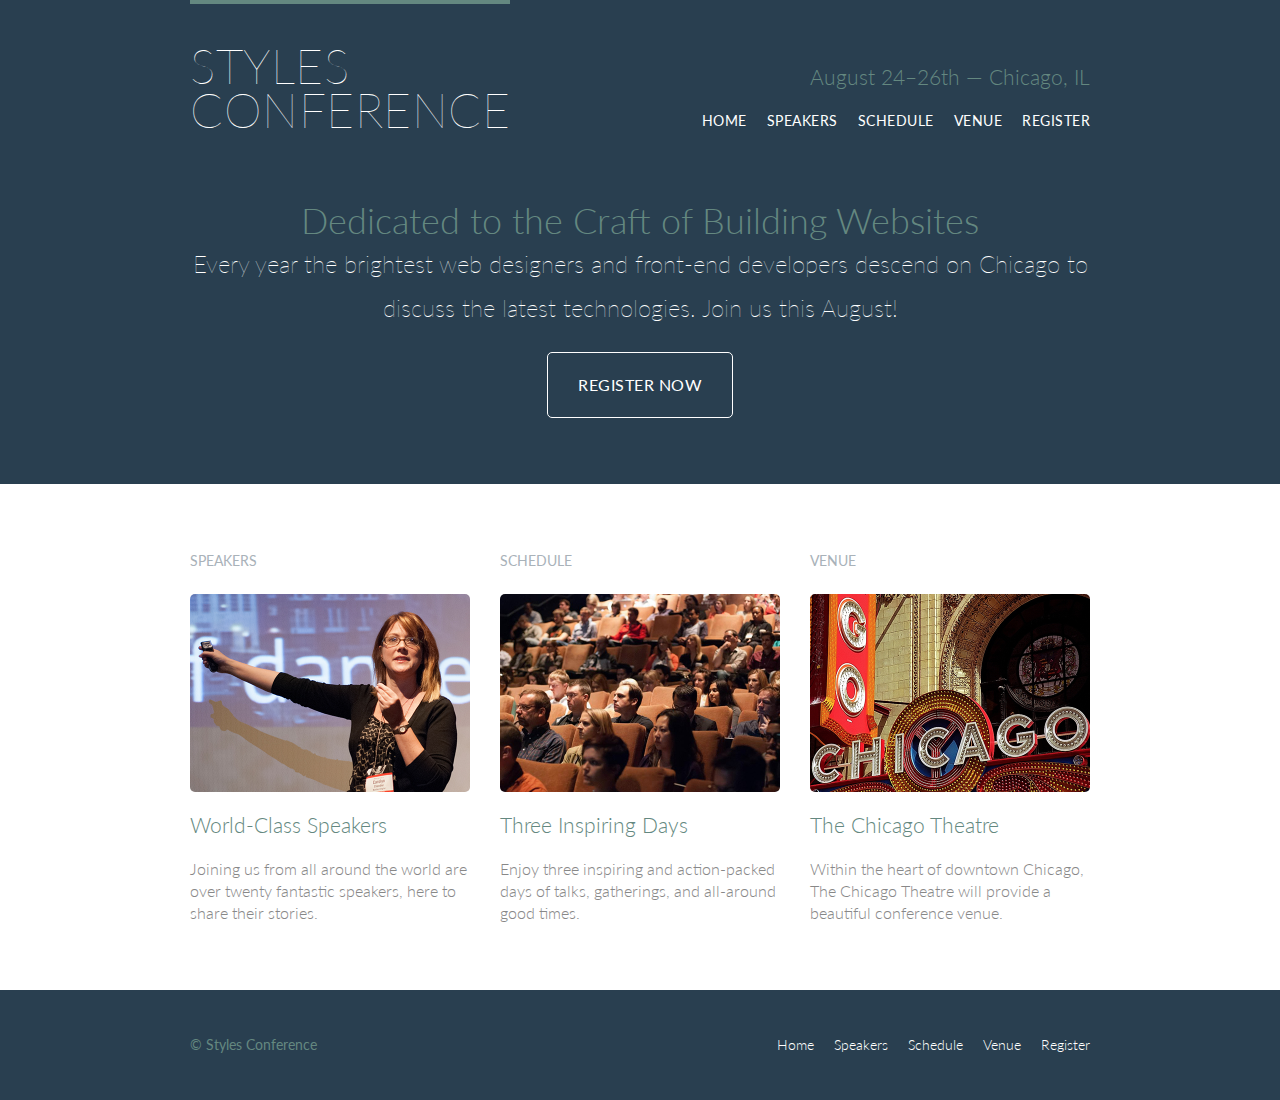
<file: index.html>
<!DOCTYPE html>
<html lang="en">

  <head>
    <meta charset="utf-8">
    <title>Styles Conference</title>
    <link rel="stylesheet" href="assets/stylesheets/main.css">
    <link rel="preconnect" href="https://fonts.googleapis.com">
    <link rel="preconnect" href="https://fonts.gstatic.com" crossorigin>
    <link href="https://fonts.googleapis.com/css2?family=Lato:wght@100;300;400&display=swap" rel="stylesheet">
  </head>

  <body>

    <!-- Header -->

    <header class="primary-header container group">

      <h1 class="logo">
        <a href="index.html">Styles <br> Conference</a>
      </h1>

      <h3 class="tagline">August 24&ndash;26th &mdash; Chicago, IL</h3>

      <nav class="nav primary-nav">
        <ul>
          <li><a href="index.html">Home</a></li><!--
          --><li><a href="speakers.html">Speakers</a></li><!--
          --><li><a href="schedule.html">Schedule</a></li><!--
          --><li><a href="venue.html">Venue</a></li><!--
          --><li><a href="register.html">Register</a></li>
        </ul>
      </nav>

    </header>

    <!-- Hero -->

    <section class="hero container">

      <h2>Dedicated to the Craft of Building Websites</h2>

      <p>Every year the brightest web designers and front-end developers descend on Chicago to discuss the latest technologies. Join us this August!</p>

      <a class="btn btn-alt" href="register.html">Register Now</a>

    </section>

    <!-- Teasers -->
    <section class="row">

      <div class="grid">
        <!-- speakers -->

        <section class="teaser col-1-3">
          <h5>Speakers</h5>
          <a href="speakers.html">
            <img src="./assets/stylesheets/images/home/speakers.jpg" alt="Professional Speaker">
            <h3>World-Class Speakers</h3>
          </a>
          <p>Joining us from all around the world are over twenty fantastic speakers, here to share their stories.</p>
        </section><!-- 
          schedule 
        --><section class="teaser col-1-3">
          <h5>Schedule</h5>
          <a href="schedule.html">
            <img src="./assets/stylesheets/images/home/schedule.jpg" alt="schedule for the conference">
            <h3>Three Inspiring Days</h3>
          </a>
          <p>Enjoy three inspiring and action-packed days of talks, gatherings, and all-around good times.</p>
        </section><!-- 
          venue 
        --><section class="teaser col-1-3">
          <h5>Venue</h5>
          <a href="venue.html">
            <img src="./assets/stylesheets/images/home/venue.jpg" alt="Venue for the conference">
            <h3>The Chicago Theatre</h3>
          </a>
          <p>Within the heart of downtown Chicago, The Chicago Theatre will provide a beautiful conference venue.</p>
        </section>

      </div>
    </section>

    <!-- Footer -->

    <footer class="primary-footer container group">

      <small>&copy; Styles Conference</small>

      <nav class="nav">
        <ul>
          <li><a href="index.html">Home</a></li><!--
          --><li><a href="speakers.html">Speakers</a></li><!--
          --><li><a href="schedule.html">Schedule</a></li><!--
          --><li><a href="venue.html">Venue</a></li><!--
          --><li><a href="register.html">Register</a></li>
        </ul>
      </nav>

    </footer>

  </body>
</html>
</file>
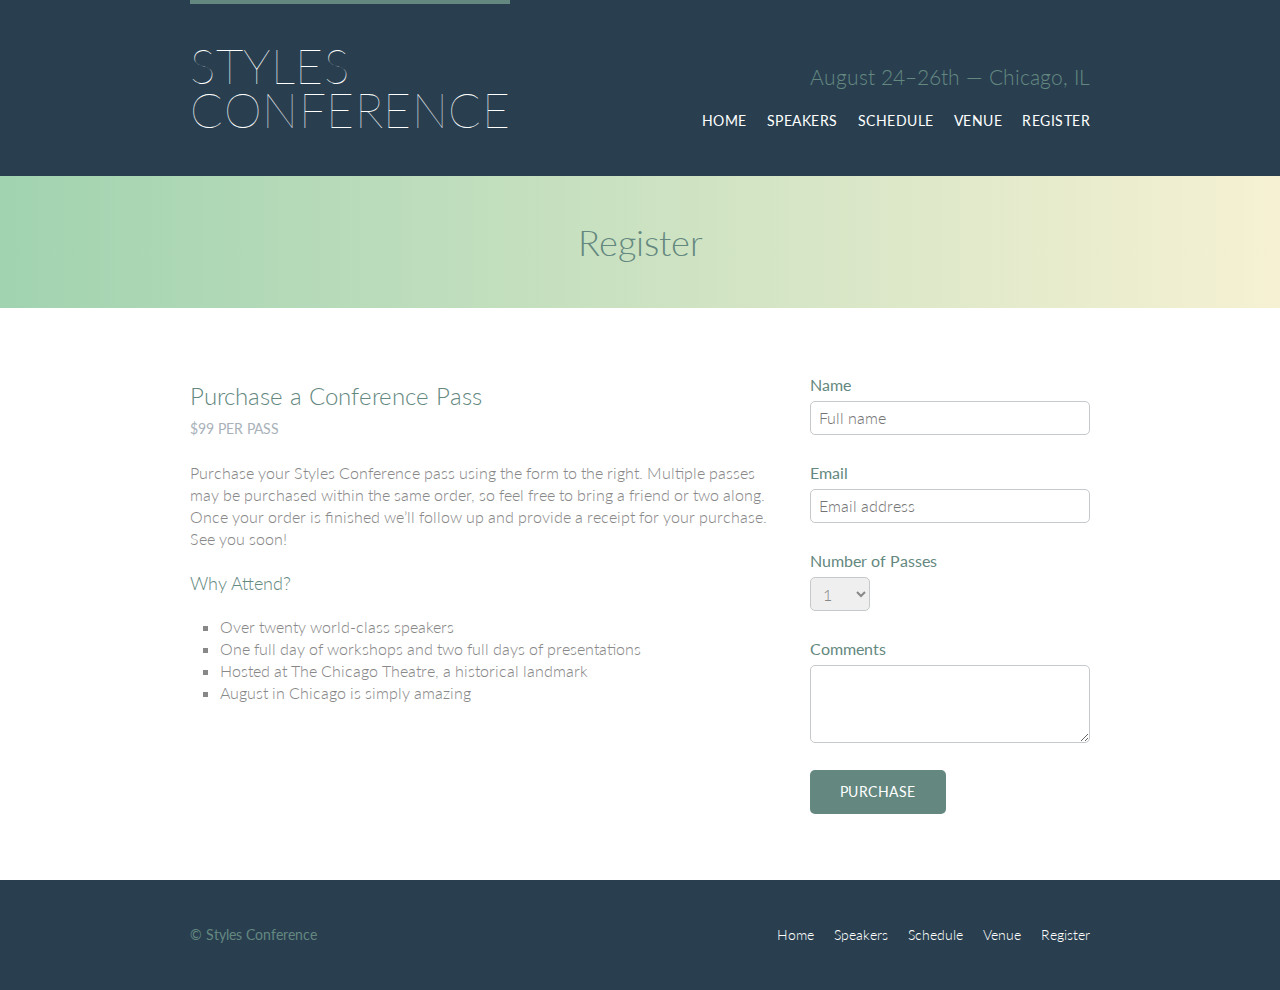
<file: register.html>
<!DOCTYPE html>
<html lang="en">

  <head>
    <meta charset="utf-8">
    <title>Register - Styles Conference</title>
    <link rel="stylesheet" href="assets/stylesheets/main.css">
    <link rel="preconnect" href="https://fonts.googleapis.com">
    <link rel="preconnect" href="https://fonts.gstatic.com" crossorigin>
    <link href="https://fonts.googleapis.com/css2?family=Lato:wght@100;300;400&display=swap" rel="stylesheet">
  </head>

  <body>

    <!-- Header -->

    <header class="primary-header container group">

      <h1 class="logo">
        <a href="index.html">Styles <br> Conference</a>
      </h1>

      <h3 class="tagline">August 24&ndash;26th &mdash; Chicago, IL</h3>

      <nav class="nav primary-nav">
        <ul>
          <li><a href="index.html">Home</a></li><!--
          --><li><a href="speakers.html">Speakers</a></li><!--
          --><li><a href="schedule.html">Schedule</a></li><!--
          --><li><a href="venue.html">Venue</a></li><!--
          --><li><a href="register.html">Register</a></li>
        </ul>
      </nav>

    </header>

    <!-- Main content -->
    <section class="row-alt">
      <div class="lead container">

        <h1>Register</h1>

      </div>
    </section>
    <section class="row">
      <div class="grid">
        <section class="col-2-3">
          <h2>Purchase a Conference Pass</h2>
          <h5>$99 per Pass</h5>
        
          <p>Purchase your Styles Conference pass using the form to the right. Multiple passes may be purchased within the same order, so feel free to bring a friend or two along. Once your order is finished we&#8217;ll follow up and provide a receipt for your purchase. See you soon!</p>
        
          <h4>Why Attend?</h4>
        
          <ul class="why-attend">
          <li>Over twenty world-class speakers</li>
            <li>One full day of workshops and two full days of presentations</li>
            <li>Hosted at The Chicago Theatre, a historical landmark</li>
            <li>August in Chicago is simply amazing</li>
          </ul>
        </section><!--
    
        --><form class="col-1-3" action="#" method="post">
          <fieldset class="register-group">

            <label>
              Name
              <input type="text" name="name" placeholder="Full name" required>
            </label>
        
            <label>
              Email
              <input type="email" name="email" placeholder="Email address" required>
            </label>
        
            <label>
              Number of Passes
              <select name="quantity" required>
                <option value="1" selected>1</option>
                <option value="2">2</option>
                <option value="3">3</option>
                <option value="4">4</option>
                <option value="5">5</option>
              </select>
            </label>
        
            <label>
              Comments
              <textarea name="comments"></textarea>
            </label>
        
          </fieldset>
        
          <input class="btn btn-default" type="submit" name="submit" value="Purchase">
        </form>
      </div>
    </section>

    <!-- Footer -->

    <footer class="primary-footer container group">

      <small>&copy; Styles Conference</small>

      <nav class="nav">
        <ul>
          <li><a href="index.html">Home</a></li><!--
          --><li><a href="speakers.html">Speakers</a></li><!--
          --><li><a href="schedule.html">Schedule</a></li><!--
          --><li><a href="venue.html">Venue</a></li><!--
          --><li><a href="register.html">Register</a></li>
        </ul>
      </nav>

    </footer>

  </body>
</html>
</file>
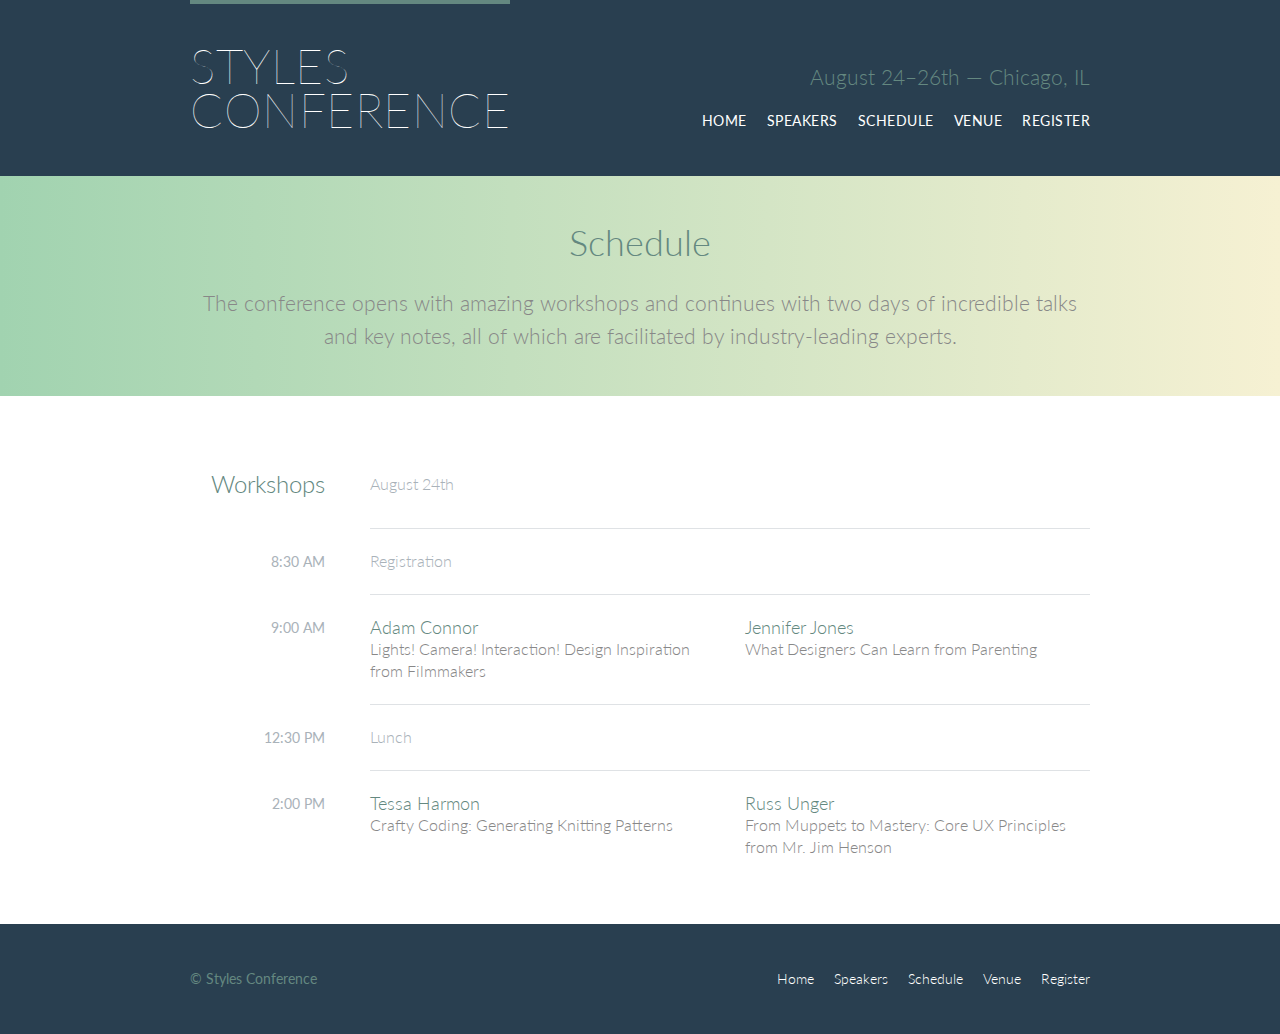
<file: schedule.html>
<!DOCTYPE html>
<html lang="en">

  <head>
    <meta charset="utf-8">
    <title>Schedule - Styles Conference</title>
    <link rel="stylesheet" href="assets/stylesheets/main.css">
    <link rel="preconnect" href="https://fonts.googleapis.com">
    <link rel="preconnect" href="https://fonts.gstatic.com" crossorigin>
    <link href="https://fonts.googleapis.com/css2?family=Lato:wght@100;300;400&display=swap" rel="stylesheet">
  </head>

  <body>

    <!-- Header -->

    <header class="primary-header container group">

      <h1 class="logo">
        <a href="index.html">Styles <br> Conference</a>
      </h1>

      <h3 class="tagline">August 24&ndash;26th &mdash; Chicago, IL</h3>

      <nav class="nav primary-nav">
        <ul>
          <li><a href="index.html">Home</a></li><!--
          --><li><a href="speakers.html">Speakers</a></li><!--
          --><li><a href="schedule.html">Schedule</a></li><!--
          --><li><a href="venue.html">Venue</a></li><!--
          --><li><a href="register.html">Register</a></li>
        </ul>
      </nav>

    </header>

    <!-- Main content -->

    <section class="row-alt">
      <div class="lead container">

        <h1>Schedule</h1>
        <p>The conference opens with amazing workshops and continues with two days of incredible talks and key notes, all of which are facilitated by industry-leading experts. </p>

      </div>
    </section>
    <section class="row">
      <div class="container">
        <table>
          <thead>
            <tr>
              <th scope="row">
                Workshops
              </th>
              <td class="schedule-offset" colspan="2">
                August 24th
              </td>
            </tr>
          </thead>
          <tbody>
            <tr>
              <th scope="row">
                <time datetime="08:30:00">8:30 AM</time>
              </th>
              <td class="schedule-offset" colspan="2">
                Registration
              </td>
            </tr>
            <tr>
              <th scope="row">
                <time datetime="09:00:00">9:00 AM</time>
              </th>
              <td>
                <a href="speakers.html#adam-connor">
                  <h4>Adam Connor</h4>
                  Lights! Camera! Interaction! Design Inspiration from Filmmakers
                </a>
              </td>
              <td>
                <a href="speakers.html#jennifer-jones">
                  <h4>Jennifer Jones</h4>
                  What Designers Can Learn from Parenting
                </a>
              </td>
            </tr>
            <tr>
              <th scope="row">
                <time datetime="12:30:00">12:30 PM</time>
              </th>
              <td class="schedule-offset" colspan="2">
                Lunch
              </td>
            </tr>
            <tr>
              <th scope="row">
                <time datetime="14:00">2:00 PM</time>
              </th>
              <td>
                <a href="speakers.html#tessa-harmon">
                  <h4>Tessa Harmon</h4>
                  Crafty Coding: Generating Knitting Patterns
                </a>
              </td>
              <td>
                <a href="speakers.html#russ-unger">
                  <h4>Russ Unger</h4>
                  From Muppets to Mastery: Core UX Principles from Mr. Jim Henson
                </a>
              </td>
            </tr>
          </tbody>
        </table>
      </div>
    </section>

    <!-- Footer -->

    <footer class="primary-footer container group">

      <small>&copy; Styles Conference</small>

      <nav class="nav">
        <ul>
          <li><a href="index.html">Home</a></li><!--
          --><li><a href="speakers.html">Speakers</a></li><!--
          --><li><a href="schedule.html">Schedule</a></li><!--
          --><li><a href="venue.html">Venue</a></li><!--
          --><li><a href="register.html">Register</a></li>
        </ul>
      </nav>

    </footer>

  </body>
</html>
</file>
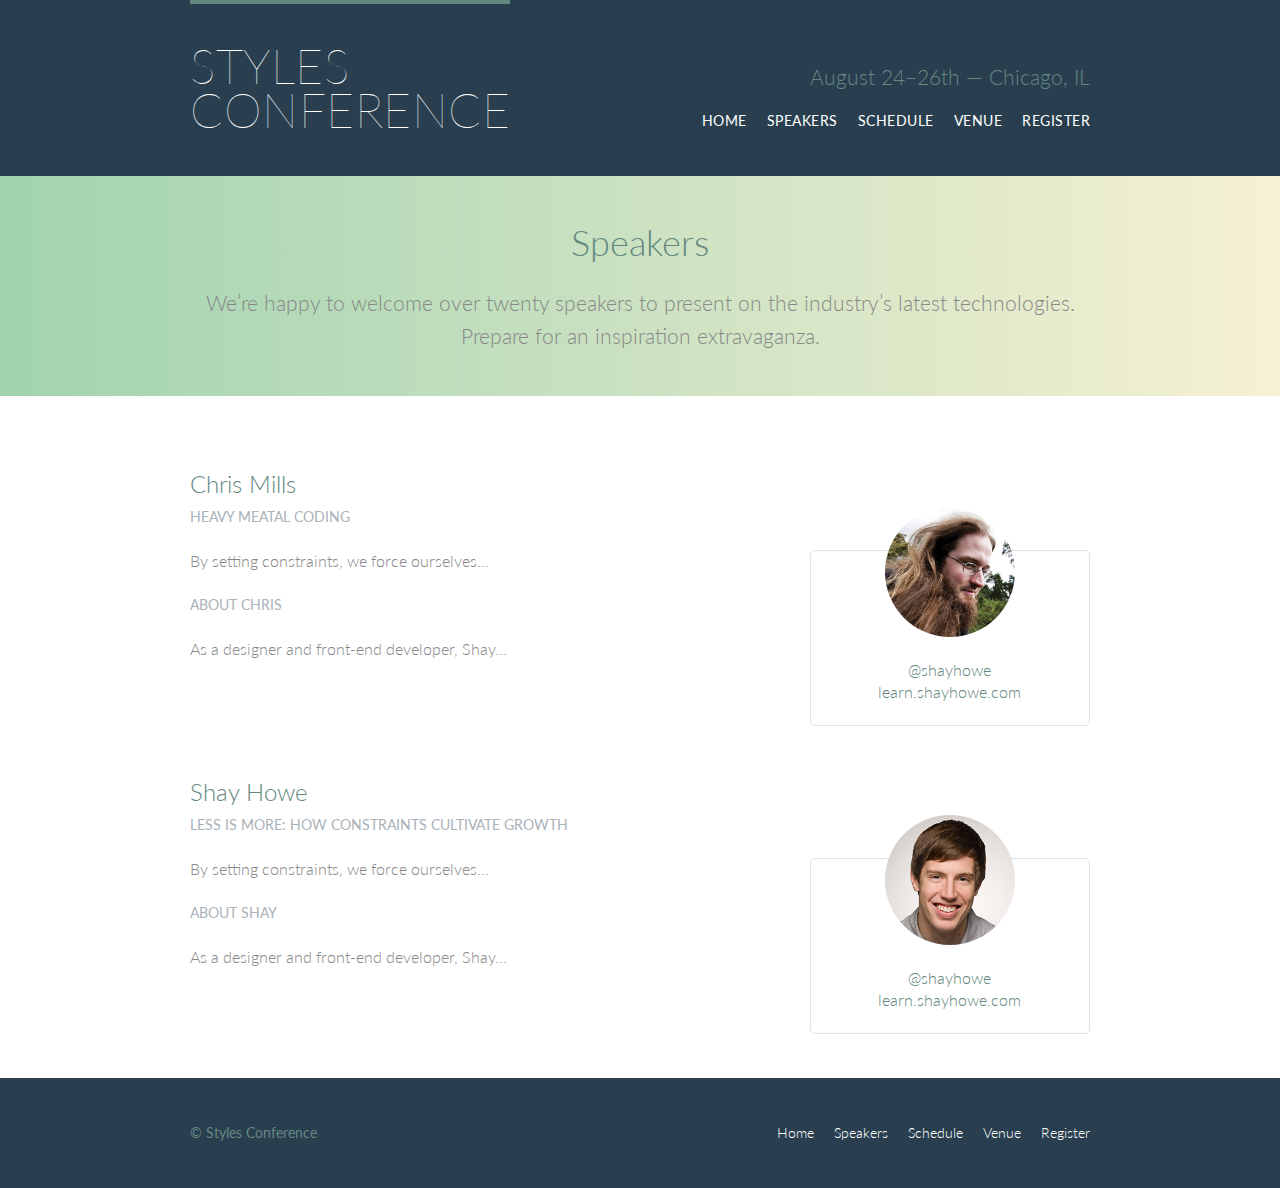
<file: speakers.html>
<!DOCTYPE html>
<html lang="en">

  <head>
    <meta charset="utf-8">
    <title>Speakers - Styles Conference</title>
    <link rel="stylesheet" href="assets/stylesheets/main.css">
    <link rel="preconnect" href="https://fonts.googleapis.com">
    <link rel="preconnect" href="https://fonts.gstatic.com" crossorigin>
    <link href="https://fonts.googleapis.com/css2?family=Lato:wght@100;300;400&display=swap" rel="stylesheet">
  </head>

  <body>

    <!-- Header -->

    <header class="primary-header container group">

      <h1 class="logo">
        <a href="index.html">Styles <br> Conference</a>
      </h1>

      <h3 class="tagline">August 24&ndash;26th &mdash; Chicago, IL</h3>

      <nav class="nav primary-nav">
        <ul>
          <li><a href="index.html">Home</a></li><!--
          --><li><a href="speakers.html">Speakers</a></li><!--
          --><li><a href="schedule.html">Schedule</a></li><!--
          --><li><a href="venue.html">Venue</a></li><!--
          --><li><a href="register.html">Register</a></li>
        </ul>
      </nav>
    </header>

    <!-- Main content -->

    <section class="row-alt">
      <div class="lead container">

        <h1>Speakers</h1>
        <p>We&#8217;re happy to welcome over twenty speakers to present on the industry&#8217;s latest technologies. Prepare for an inspiration extravaganza.</p>

      </div>
    </section>
    <section class="row">
      <div class="grid">
        <section class="speaker" id="chris-mills">

          <div class="col-2-3">
            <h2>Chris Mills</h2>
            <h5>Heavy meatal coding</h5>
            <p>By setting constraints, we force ourselves...</p>
        
            <h5>About Chris</h5>
        
            <p>As a designer and front-end developer, Shay...</p>
          </div><!--
    
          --><aside class="col-1-3">
            <div class="speaker-info">
              <img src="./assets/stylesheets/images/speakers/chris-mills.jpg" alt="chris mills">
              <ul>
                <li><a href="https://twitter.com/shayhowe">@shayhowe</a></li>
                <li><a href="http://learn.shayhowe.com/">learn.shayhowe.com</a></li>
              </ul>
            </div>
          </aside>
    
        </section>
        <section id="shay-howe">

          <div class="col-2-3">
        
            <h2>Shay Howe</h2>
            <h5>Less Is More: How Constraints Cultivate Growth</h5>
        
            <p>By setting constraints, we force ourselves...</p>
        
            <h5>About Shay</h5>
        
            <p>As a designer and front-end developer, Shay...</p>
        
          </div><!--
        
          --><aside class="col-1-3">
            <div class="speaker-info">
              <img src="./assets/stylesheets/images/speakers/shay-howe.jpg" alt="shay howe">
        
              <ul>
                <li><a href="https://twitter.com/shayhowe">@shayhowe</a></li>
                <li><a href="http://learn.shayhowe.com/">learn.shayhowe.com</a></li>
              </ul>
            </div>
          </aside>
        </section>
        
    
      </div>
    </section>

    <!-- Footer -->

    <footer class="primary-footer container group">

      <small>&copy; Styles Conference</small>

      <nav class="nav">
        <ul>
          <li><a href="index.html">Home</a></li><!--
          --><li><a href="speakers.html">Speakers</a></li><!--
          --><li><a href="schedule.html">Schedule</a></li><!--
          --><li><a href="venue.html">Venue</a></li><!--
          --><li><a href="register.html">Register</a></li>
        </ul>
      </nav>

    </footer>

  </body>
</html>
</file>
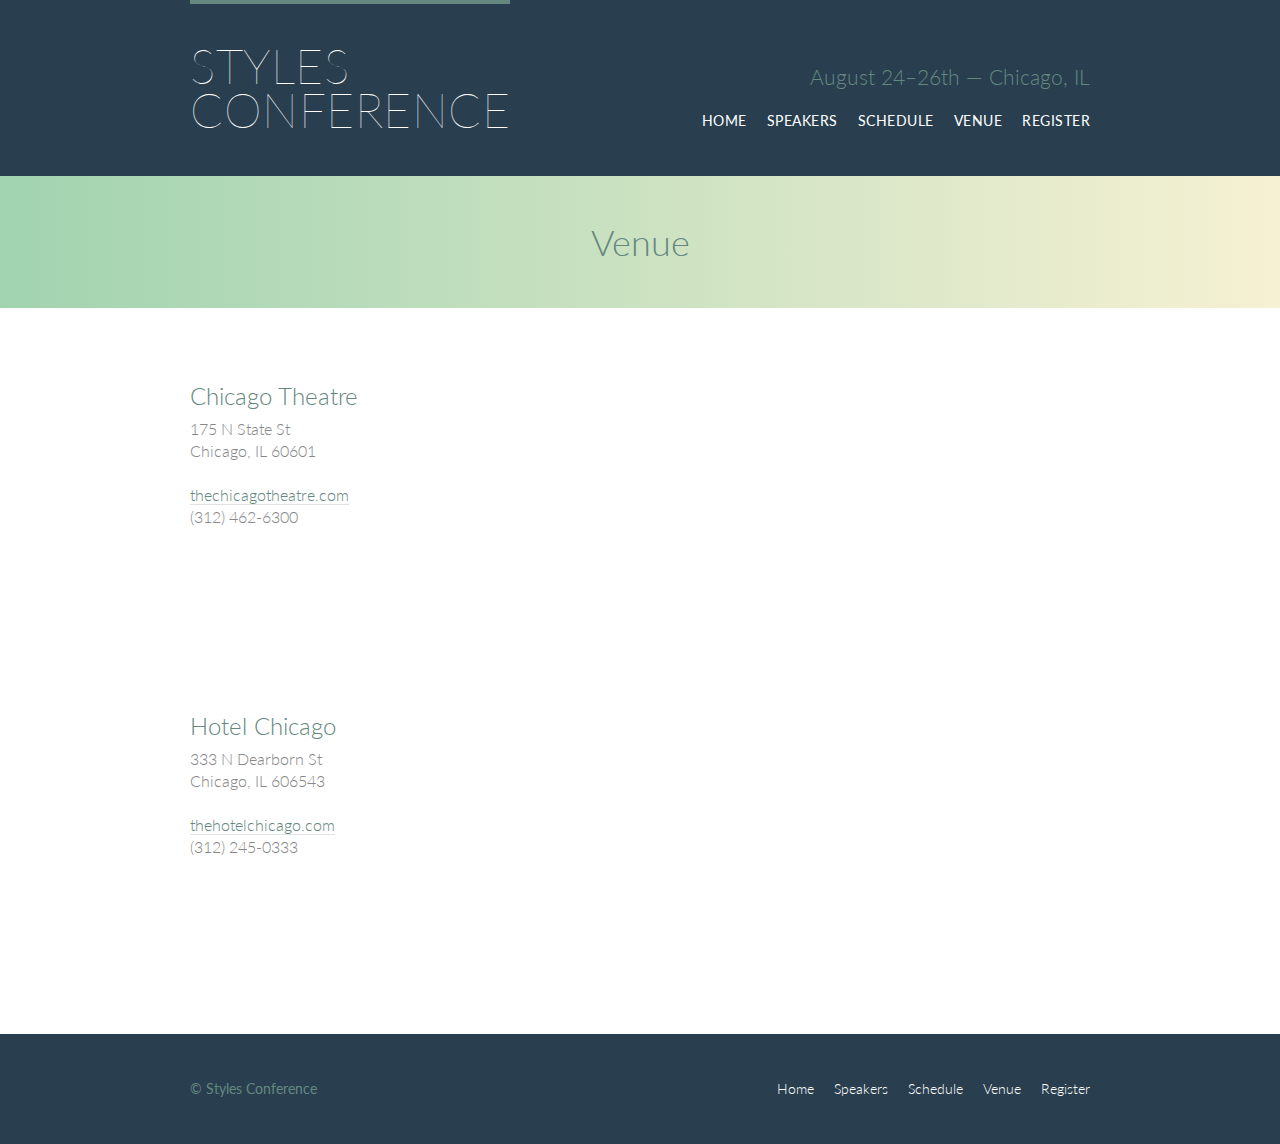
<file: venue.html>
<!DOCTYPE html>
<html lang="en">

  <head>
    <meta charset="utf-8">
    <title>Venue - Styles Conference</title>
    <link rel="stylesheet" href="assets/stylesheets/main.css">
    <link rel="preconnect" href="https://fonts.googleapis.com">
    <link rel="preconnect" href="https://fonts.gstatic.com" crossorigin>
    <link href="https://fonts.googleapis.com/css2?family=Lato:wght@100;300;400&display=swap" rel="stylesheet">
  </head>

  <body>

    <!-- Header -->

    <header class="primary-header container group">

      <h1 class="logo">
        <a href="index.html">Styles <br> Conference</a>
      </h1>

      <h3 class="tagline">August 24&ndash;26th &mdash; Chicago, IL</h3>

      <nav class="nav primary-nav">
        <ul>
          <li><a href="index.html">Home</a></li><!--
          --><li><a href="speakers.html">Speakers</a></li><!--
          --><li><a href="schedule.html">Schedule</a></li><!--
          --><li><a href="venue.html">Venue</a></li><!--
          --><li><a href="register.html">Register</a></li>
        </ul>
      </nav>

    </header>

    <!-- Main content -->

    <section class="row-alt">
      <div class="lead container">

        <h1>Venue</h1>

      </div>
    </section>
    <section class="row">
      <div class="grid">
        <section class="venue-theatre">
    
          <div class="col-1-3">
            <h2>Chicago Theatre</h2>
            <p>175 N State St <br> Chicago, IL 60601</p>
            <p><a href="http://www.thechicagotheatre.com/">thechicagotheatre.com</a> <br> (312) 462-6300</p>
          </div><!--
    
          --><iframe class="venue-map col-2-3" src="https://www.google.com/maps/embed?pb=!1m5!3m3!1m2!1s0x880e2ca55810a493%3A0x4700ddf60fcbfad6!2schicago+theatre!5e0!3m2!1sen!2sus!4v1388701393606"></iframe>
        
        </section>
        
        <section class="venue-hotel">
    
          <div class="col-1-3">
            <h2>Hotel Chicago</h2>
            <p>333 N Dearborn St<br> Chicago, IL 606543</p>
            <p><a href="http://www.thehotelchicago.com/">thehotelchicago.com</a> <br> (312) 245-0333</p>
          </div><!--
          --><iframe class="venue-map col-2-3" src="https://www.google.com/maps/embed?pb=!1m5!3m3!1m2!1s0x880e2ca55810a493%3A0x4700ddf60fcbfad6!2schicago+theatre!5e0!3m2!1sen!2sus!4v1388701393606"></iframe>
        
        </section>
      </div>
    </section>

    <!-- Footer -->

    <footer class="primary-footer container group">

      <small>&copy; Styles Conference</small>

      <nav class="nav">
        <ul>
          <li><a href="index.html">Home</a></li><!--
          --><li><a href="speakers.html">Speakers</a></li><!--
          --><li><a href="schedule.html">Schedule</a></li><!--
          --><li><a href="venue.html">Venue</a></li><!--
          --><li><a href="register.html">Register</a></li>
        </ul>
      </nav>

    </footer>

  </body>
</html>
</file>
<file: assets/stylesheets/main.css>
/* http://meyerweb.com/eric/tools/css/reset/
   v2.0 | 20110126
   License: none (public domain)
*/

html, body, div, span, applet, object, iframe,
h1, h2, h3, h4, h5, h6, p, blockquote, pre,
a, abbr, acronym, address, big, cite, code,
del, dfn, em, img, ins, kbd, q, s, samp,
small, strike, strong, sub, sup, tt, var,
b, u, i, center,
dl, dt, dd, ol, ul, li,
fieldset, form, label, legend,
table, caption, tbody, tfoot, thead, tr, th, td,
article, aside, canvas, details, embed,
figure, figcaption, footer, header, hgroup,
menu, nav, output, ruby, section, summary,
time, mark, audio, video {
  margin: 0;
  padding: 0;
  border: 0;
  font-size: 100%;
  font: inherit;
  vertical-align: baseline;
}
/* HTML5 display-role reset for older browsers */
article, aside, details, figcaption, figure,
footer, header, hgroup, menu, nav, section {
  display: block;
}
body {
  line-height: 1;
}
ol, ul {
  list-style: none;
}
blockquote, q {
  quotes: none;
}
blockquote:before, blockquote:after,
q:before, q:after {
  content: '';
  content: none;
}
table {
  border-collapse: collapse;
  border-spacing: 0;
}

/*
  ========================================
  Custom styles
  ========================================
*/
body {
  color: #888;
  font: 300 16px/22px "Lato","Open Sans", "Helvetica Neue", Helvetica, Arial, sans-serif;
  background: #293f50;
}

h1, h2, h3, h4 {
  color: #648880;
}

h1 {
  font-size: 36px;
  line-height: 44px;
}
h2 {
  font-size: 24px;
  line-height: 44px;
}
h3 {
  font-size: 21px;
}
h4 {
  font-size: 18px;
}

h5 {
  color: #a9b2b9;
  font-size: 14px;
  font-weight: 400;
  text-transform: uppercase;
}

strong {
  font-weight: 400;
}
cite, em {
  font-style: italic;
}

/*
  ========================================
  Links
  ========================================
*/

a:hover {
  color: #a9b2b9;
}
a {
  color: #648880;
  text-decoration: none;
}

p a {
  border-bottom: 1px solid #dfe2e5;
}


/*
  ========================================
  Grid
  ========================================
*/

*,
*:before,
*:after {
  -webkit-box-sizing: border-box;
     -moz-box-sizing: border-box;
          box-sizing: border-box;
}
.container {
  margin: 0 auto;
  padding-left: 30px;
  padding-right: 30px;
  width: 960px;
}

/*
  ========================================
  Clearfix
  ========================================
*/
.group:before,
.group:after {
  content: "";
  display: table;
}
.group:after {
  clear: both;
}
.group {
  clear: both;
  *zoom: 1;
}

/*
  ========================================
  Rows
  ========================================
*/

.row {
  background: #fff;
  padding: 66px 0 44px 0;
}

.row,
.row-alt {
  min-width: 960px;
}

.row-alt {
  background: #cbe2c1;
  background: -webkit-linear-gradient(to right, #a1d3b0, #f6f1d3);
  background: -moz-linear-gradient(to right, #a1d3b0, #f6f1d3);
  background: linear-gradient(to right, #a1d3b0, #f6f1d3);
  padding: 44px 0 22px 0;
}
/*
  ========================================
  Typography
  ========================================
*/

h1, h3, h4, h5, p {
  margin-bottom: 22px;
}

/*
  ========================================
  Leads
  ========================================
*/

.lead {
  text-align: center;
}
.lead p {
  font-size: 21px;
  line-height: 33px;
}

/*
  ========================================
  Buttons
  ========================================
*/

.btn {
  border-radius: 5px;
  display: inline-block;
  margin: 0;
  color: #fff;
  cursor: pointer;
  font-weight: 400;
  letter-spacing: .5px;
  text-transform: uppercase;
}
.btn-alt {
  border: 1px solid #fff;
  padding: 10px 30px;
}
.btn-alt:hover {
  background: #fff;
  color: #648880;
}

/*
  ========================================
  Home
  ========================================
*/

.hero {
  line-height: 44px;
  padding: 22px 80px 66px 80px;
  text-align: center;
  color:#fff;
}
.hero h2 {
  font-size: 36px;
}
.hero p {
  font-size: 24px;
  font-weight: 100;
}


/*
  ========================================
  Primary header
  ========================================
*/

.logo {
  border-top: 4px solid #648880;
  float: left;
  font-size: 48px;
  line-height: 44px;
  padding: 40px 0 22px 0;
  font-weight: 100;
  letter-spacing: .5px;
  text-transform: uppercase;
}

.tagline {
  margin: 66px 0 22px 0;
  text-align: right;
}

/*
  ========================================
  Navigation
  ========================================
*/

.nav {
  text-align: right;
}

.primary-nav {
  font-size: 14px;
  font-weight: 400;
  letter-spacing: .5px;
  text-transform: uppercase;
}
.nav li {
  display: inline-block;
  margin: 0 10px;
  vertical-align: top;
}
.nav li:last-child {
  margin-right: 0;
}
/*
  ========================================
  Primary footer
  ========================================
*/

.col-1-3 {
  width: 33.33%;
}
.col-2-3 {
  width: 66.66%;
}
.col-1-3,
.col-2-3 {
  display: inline-block;
  vertical-align: top;
}

.grid,
.col-1-3,
.col-2-3 {
  padding-left: 15px;
  padding-right: 15px;
}

.container,
.grid {
  margin: 0 auto;
  width: 960px;
}
.container {
  padding-left: 30px;
  padding-right: 30px;
}

.teaser a:hover h3 {
  color: #a9b2b9;
}


.primary-footer {
  color: #648880;
  font-size: 14px;
  padding-bottom: 44px;
  padding-top: 44px;
}
.primary-footer small {
  float: left;
  font-weight: 400;
}

.primary-header a,
.primary-footer a {
  color: #fff;
}
.primary-header a:hover,
.primary-footer a:hover {
  color: #648880;
}

/*
  ========================================
  Speakers
  ========================================
*/
  
.speaker-info {
  border: 1px solid #dfe2e5;
  border-radius: 5px;
  margin-top: 88px;
  padding: 22px;
  text-align: center;
}

.speaker {
  margin-bottom: 44px;
}

.teaser img {
  border-radius: 5px;
  display: block;
  margin-bottom: 22px;
  max-width: 100%
}

.speaker-info img {
  border-radius: 50%;
  height: 130px;
  margin: -66px 0 22px 0;
  vertical-align: top;
}

/*
  ========================================
  Venue
  ========================================
*/

.venue-theatre {
  margin-bottom: 66px;
}
.venue-hotel {
  margin-bottom: 22px;
}

.venue-map {
  height: 264px;
}

/*
  ========================================
  Register
  ========================================
*/

.why-attend {
  list-style: square;
  margin: 0 0 22px 30px;
}

form {
  margin-bottom: 22px;
}
input,
select,
textarea {
  font: 300 16px/22px "Lato", "Open Sans", "Helvetica Neue", Helvetica, Arial, sans-serif;
}

.register-group label {
  color: #648880;
  cursor: pointer;
  font-weight: 400;
}
.register-group input,
.register-group select,
.register-group textarea {
  border: 1px solid #c6c9cc;
  border-radius: 5px;
  color: #888;
  display: block;
  margin: 5px 0 27px 0;
  padding: 5px 8px;
}
.register-group input,
.register-group textarea {
  width: 100%;
}
.register-group select {
  height: 34px;
  width: 60px;
}
.register-group textarea {
  height: 78px;
}

.btn-default {
  border: 0;
  background: #648880;
  padding: 11px 30px;
  font-size: 14px;
}
.btn-default:hover {
  background: #77a198;
}

/*
  ========================================
  Schedule
  ========================================
*/

table {
  margin-bottom: 44px;
  width: 100%;
}
table:last-child {
  margin-bottom: 0;
}

th,
td {
  padding-bottom: 22px;
  vertical-align: top;
}
th {
  padding-right: 45px;
  text-align: right;
  width: 20%;
}
td {
  width: 40%;
}

thead {
  line-height: 44px;
}
thead th {
  color: #648880;
  font-size: 24px;
}

tbody th {
  color: #a9b2b9;
  font-size: 14px;
  font-weight: 400;
  padding-top: 22px;
  text-transform: uppercase;
}

tbody td {
  border-top: 1px solid #dfe2e5;
  padding-top: 21px;
}
tbody td:first-of-type {
  padding-right: 15px;
}
tbody td:last-of-type {
  padding-left: 15px;
}
tbody td:only-of-type {
  padding-left: 0;
  padding-right: 0;
}

table a {
  color: #888;
}
table h4 {
  margin-bottom: 0;
}

.schedule-offset {
  color: #a9b2b9;
}
</file>
